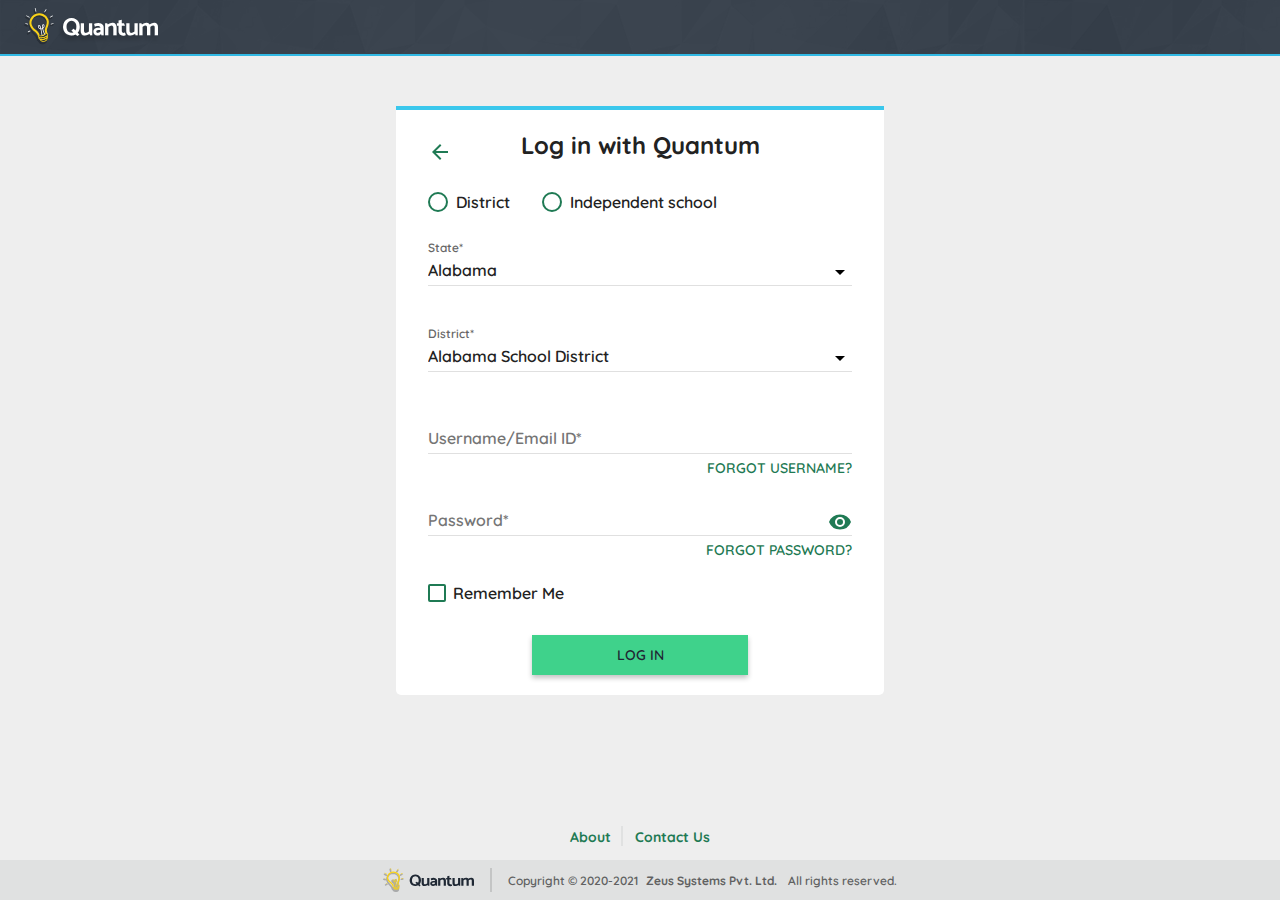
<file: login.html>
<!DOCTYPE html>
<html lang="en">
  <head>
    <meta charset="UTF-8" />
    <meta http-equiv="X-UA-Compatible" content="IE=edge" />
    <meta name="viewport" content="width=device-width, initial-scale=1.0" />
    <link rel="stylesheet" href="./assets/styles/utilities.css" />
    <link rel="stylesheet" href="./assets/styles/main.css" />
    <link rel="stylesheet" href="./assets/styles/login.css" />
    <title>Login | Quantum</title>
  </head>
  <body>
    <div class="container">
      <!-------------------------- HEADER ---------------------------------->
      <header class="header d-flex align-center justify-between header-border">
        <!-- company logo -->
        <div class="d-flex align-center" style="z-index: 99">
          <a href="#" class="d-flex align-center header-company-logo">
            <img src="/assets/icons/logo used in header.svg" alt="" />
          </a>
        </div>
      </header>
      <!-------------------------- LOGIN FORM ---------------------------------->

      <div class="form-wrapper">
        <form action="" id="myForm" class="login-form">
          <!-- back button -->
          <div class="back-btn">
            <img src="/assets/icons/back.svg" alt="" />
          </div>
          <h1>Log in with Quantum</h1>
          <!-- radio button -->
          <div class="d-flex align-center custom-radio-group">
            <div class="d-flex align-center custom-radio">
              <input
                type="radio"
                name="schoolType"
                id=""
                class="custom-radio-input"
              />
              <label for="district-school" class="text-black fw-600"
                >District</label
              >
            </div>
            <div class="d-flex align-center custom-radio">
              <input
                type="radio"
                name="schoolType"
                id=""
                class="custom-radio-input"
              />
              <label for="independent-school" class="text-black fw-600"
                >Independent school</label
              >
            </div>
          </div>
          <!-- dropdown 1 -->
          <div class="custom-select-group">
            <label for="state" class="input-label">State*</label>
            <div class="custom-select-wrapper login-custom-select-wrapper">
              <select
                name="state"
                id="state"
                class="custom-select text-black fw-600"
              >
                <option value="alabama">Alabama</option>
                <option value="texas">Texas</option>
                <option value="dallas">Dallas</option>
              </select>
              <div class="custom-select-arrow">
                <img src="/assets/icons/arrow-down.svg" alt="" />
              </div>
            </div>
          </div>
          <!-- dropdown 2 -->
          <div class="custom-select-group">
            <label for="district" class="input-label">District*</label>
            <div class="custom-select-wrapper login-custom-select-wrapper">
              <select
                name="state"
                id="district"
                class="custom-select text-black fw-600"
              >
                <option value="alabama">Alabama School District</option>
                <option value="texas">Texas</option>
                <option value="dalla">Dallas</option>
              </select>
              <div class="custom-select-arrow">
                <img src="/assets/icons/arrow-down.svg" alt="" />
              </div>
            </div>
          </div>
          <!-- username/email id -->
          <div class="input-group">
            <input
              type="text"
              placeholder="Username/Email ID*"
              class="fw-600"
            />
            <button class="input-group-btn">FORGOT USERNAME?</button>
          </div>
          <!-- password-->
          <div class="input-group password">
            <input type="password" placeholder="Password*" class="fw-600" />
            <button class="input-group-btn">FORGOT PASSWORD?</button>
            <div class="custom-input-eye">
              <img src="/assets/icons/preview.svg" alt="" />
            </div>
          </div>
          <!-- checkbox -->
          <div class="d-flex align-center custom-checkbox">
            <input
              type="checkbox"
              name="saveUserLogin"
              id="remember"
              class="custom-checkbox-input"
            />
            <label for="remember" class="text-black fw-600">Remember Me</label>
          </div>
          <!-- submit button -->
          <div class="submit-btn-wrapper">
            <button type="submit" class="submit-btn fw-600">LOG IN</button>
          </div>
        </form>
      </div>
      <!-------------------------- FOOTER ---------------------------------->
      <footer class="d-flex fd-column justify-between align-center">
        <ul class="page-links d-flex align-center justify-center fw-900">
          <li><a href="">About</a></li>
          <li><a href="">Contact Us</a></li>
        </ul>
        <div class="copyright d-flex justify-center align-center">
          <img
            src="/assets/icons/logo used in footer.svg"
            alt=""
            class="footer-logo"
          />
          <span class="copyright-text fw-600">Copyright © 2020-2021</span>
          <span class="footer-company-name fw-900">Zeus Systems Pvt. Ltd.</span>
          <span class="rights-text fw-600">All rights reserved.</span>
        </div>
      </footer>
    </div>
  </body>
</html>
</file>
<file: assets/styles/utilities.css>
.d-flex{
    display: flex;
}
.d-none{
    display: none;
}
.fd-column{
    flex-direction: column;
}

.align-center{
    align-items: center;
}
.align-end{
    align-items: flex-end;
}

.justify-center{
    justify-content: center;
}

.justify-between{
    justify-content: space-between;
}

.fw-600{
    font-weight: 600;
}
.fw-900{
    font-weight: 900;
}
.text-black{
    color: #222222;
}
.text-green{
    color: #1F7A54;
}
</file>
<file: assets/styles/main.css>
* {
  margin: 0;
  padding: 0;
  box-sizing: border-box;
}

@font-face {
  font-family: "my-font";
  src: url(/assets/font/Quicksand-VariableFont_wght.ttf);
}

body {
  font-family: "my-font", sans-serif;
  background-color: #eeeeee;
}
.container {
  display: grid;
  min-height: 100vh;
  grid-template-rows: 56px auto 74px;
}
/* ------------------------ HEADER ---------------------------- */
.header {
  background: url(/assets/header\ pattern\ svg.svg);
  position: relative;
  color: #ffffff;
}
.header::before {
  position: absolute;
  content: "";
  width: 100%;
  height: 100%;
  background-color: #25313f;
  opacity: 0.8;
}

.header-company-logo {
  margin-left: 24px;
}

/* ------------------------ FOOTER ---------------------------- */

.page-links {
  list-style: none;
  gap: 2px;
}

.page-links > li {
  margin: 0;
  padding: 0;
}

.page-links > li > a {
  text-decoration: none;
  color: #1f7a54;
  font-family: "my-font", sans-serif;
  font-size: 14px;
  padding: 0 10px;
}
.page-links > li:first-child {
  border-right: 2px solid #e0e1e1;
}

.copyright {
  height: 40px;
  width: 100%;
  background-color: #e0e1e1;
  color: #616161;
  font-size: 12px;
}

.footer-logo {
  border-right: 2px solid #0000001f;
  padding-right: 16px;
}

.copyright-text {
  padding-left: 16px;
  padding-right: 8px;
}

.rights-text {
  padding-left: 11px;
}

/*------------- CUSTOM SELECT TAG ---------------  */

.custom-select-wrapper {
  position: relative;
}

.custom-select {
  -moz-appearance: none; /* Firefox */
  -webkit-appearance: none; /* Safari and Chrome */
  appearance: none;
  width: 100%;
  border: 0;
  border-bottom: 2px solid #0000000c;
  background: transparent;
  padding-bottom: 5px;
  outline: none;
  font-size: 16px;
  font-family: "my-font", sans-serif;
}

.custom-select-arrow {
  position: absolute;
  top: 0;
  right: 0;
  pointer-events: none;
}

/*------------- CUSTOM RADIO BUTTON ---------------  */

input[type="radio"].custom-radio-input {
  -webkit-appearance: none;
  appearance: none;
  background-color: transparent;
  margin: 0;
  width: 20px;
  height: 20px;
  border: 2px solid #1f7a54;
  border-radius: 50%;
  display: grid;
  place-content: center;
}

input[type="radio"].custom-radio-input::before {
  content: "";
  width: 10px;
  height: 10px;
  background-color: red;
  border-radius: 50%;
  transform: scale(1);
  visibility: hidden;
  transition: 120ms transform ease-in-out;
  background-color: #1f7a54;
}

input[type="radio"].custom-radio-input:checked::before {
  visibility: visible;
}

/*------------- CUSTOM CHECKBOX BUTTON ---------------  */

input[type="checkbox"].custom-checkbox-input {
  -webkit-appearance: none;
  appearance: none;
  background-color: transparent;
  margin: 0;
  width: 18px;
  height: 18px;
  border: 2px solid #1f7a54;
  border-radius: 2px;
  display: grid;
  place-content: center;
}

input[type="checkbox"].custom-checkbox-input::before {
  content: "";
  width: 12px;
  height: 12px;
  visibility: visible;
  clip-path: polygon(15% 36%, 38% 68%, 89% 15%, 100% 28%, 36% 96%, 1% 49%);
  background-color: white;
}

input[type="checkbox"].custom-checkbox-input:checked {
  background-color: #1f7a54;
}
</file>
<file: assets/styles/login.css>
body {
  color: #222222;
}

.header-border {
  border-bottom: 2px solid #31b9e4;
}

/* -------------------- LOGIN FORM --------------------------- */

#myForm {
  background-color: #ffffff;
  border-top: 4px solid #3ac7ec;
  width: 488px;
  margin: 0 auto;
  margin-top: 50px;
  margin-bottom: 32px;
  padding: 20px 32px;
  position: relative;
  border-radius: 0 0 5px 5px;
}

.back-btn {
  position: absolute;
  top: 30px;
}

.login-form > h1 {
  font-size: 24px;
  text-align: center;
  font: medium;
}
.input-label {
  font-size: 12px;
  color: #666666;
  font-weight: 600;
  display: inline-block;
  margin-bottom: 5px;
}
.custom-radio-group {
  gap: 32px;
  margin-top: 32px;
  margin-bottom: 24px;
}

.custom-radio {
  gap: 8px;
}

.custom-select-group {
  margin-bottom: 36px;
}
.login-custom-select-wrapper {
  width: 100%;
}

.login-custom-select-wrapper > .custom-select {
  border-bottom: 1px solid rgba(0, 0, 0, 0.12);
}

.input-group {
  margin-top: 56px;
  position: relative;
}
.input-group > input {
  border: 0;
  border-bottom: 1px solid rgba(0, 0, 0, 0.12);
  width: 100%;
  font-family: "my-font", sans-serif;
  font-size: 16px;
  outline: none;
  padding-bottom: 5px;
}

.input-group-btn {
  all: unset;
  position: absolute;
  right: 0;
  bottom: -5px;
  transform: translateY(100%);
  font-family: "my-font", sans-serif;
  font-size: 14px;
  color: #1f7a54;
  font-weight: 600;
  cursor: pointer;
}

.password {
  position: relative;
}
.custom-input-eye {
  position: absolute;
  top: 0;
  right: 0;
  cursor: pointer;
}
.custom-checkbox {
  gap: 7px;
  margin-top: 47px;
}

.submit-btn-wrapper {
  display: flex;
  margin-top: 32px;
}

.submit-btn {
  background-color: #3fd28b;
  box-shadow: 0px 3px 5px #0000003d;
  width: 216px;
  height: 40px;
  cursor: pointer;
  font-family: "my-font", sans-serif;
  font-size: 14px;
  border: none;
  color: #1f2834;
  margin: 0 auto;
}
</file>
